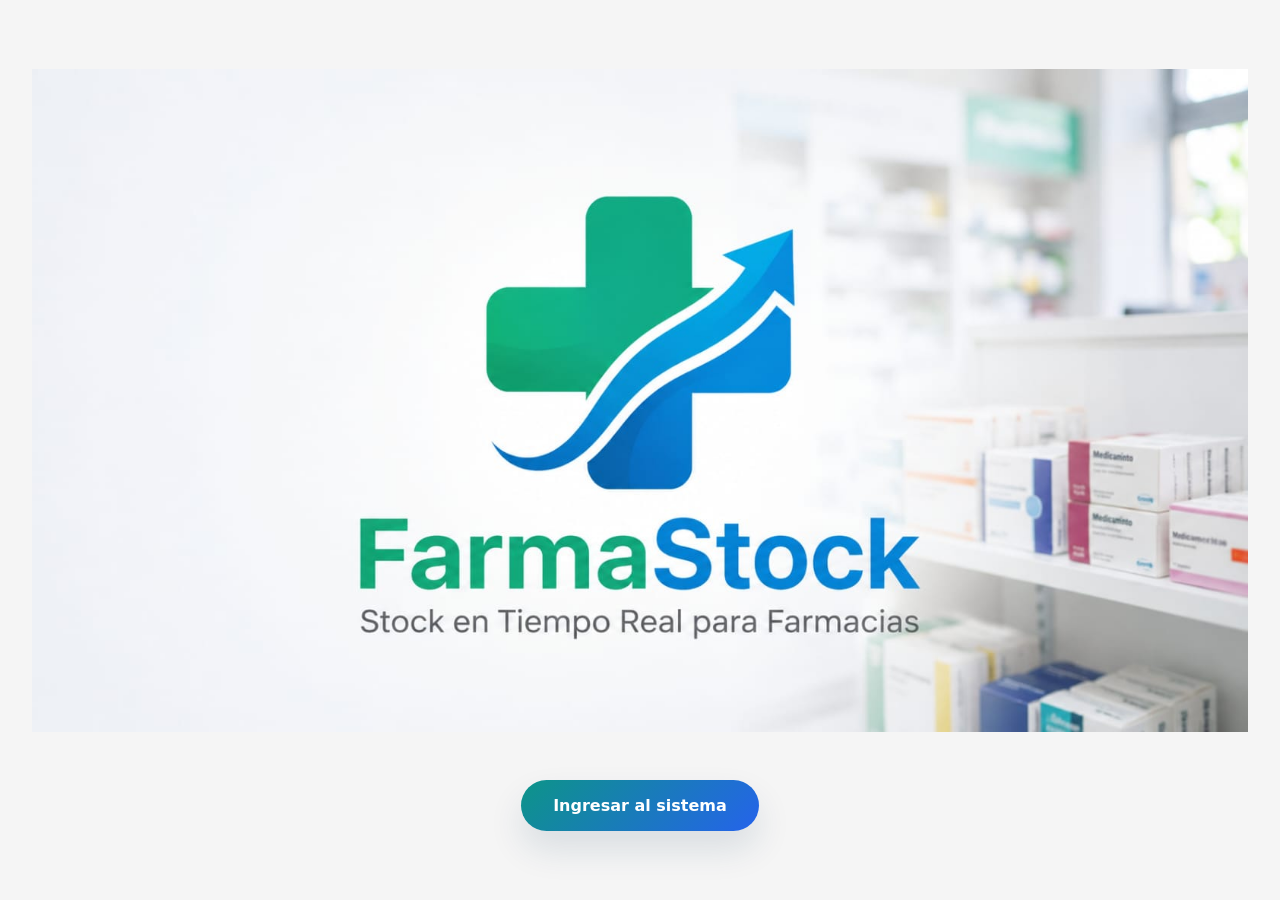
<file: index.html>
<!DOCTYPE html>
<html lang="es">
<head>
    <meta charset="UTF-8">
    <meta name="viewport" content="width=device-width, initial-scale=1.0">
    <title>FarmaStock | Stock en Tiempo Real para Farmacias</title>
    <link rel="stylesheet" href="css/style.css">
</head>
<body class="welcome-page">
    <div class="welcome-container fade-in">
        <img src="img/logo-farmastock.png" alt="FarmaStock - Stock en Tiempo Real para Farmacias" class="welcome-image">
        <a href="pages/login.html" class="btn-enter">Ingresar al sistema</a>
    </div>
    <script src="js/app.js"></script>
</body>
</html>
</file>
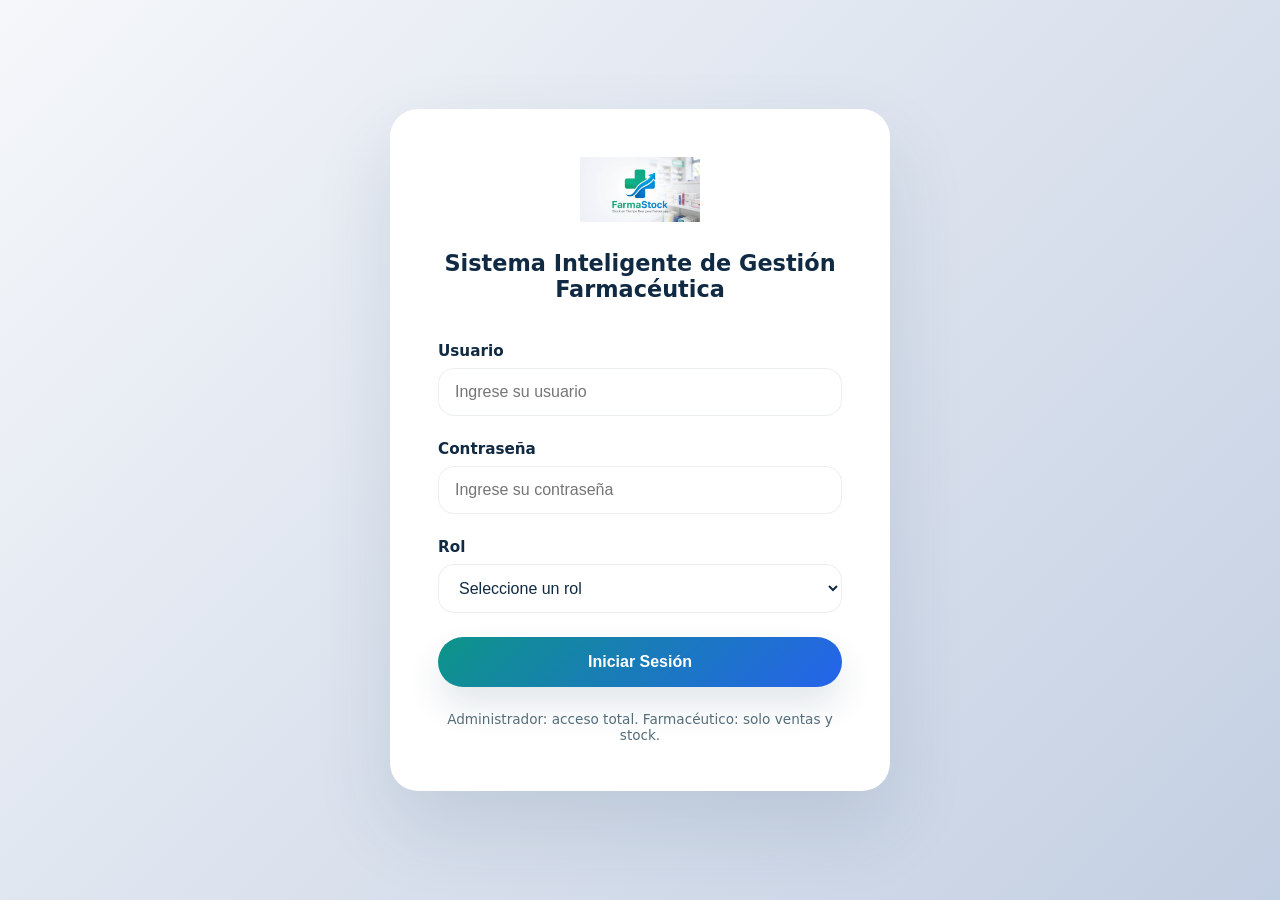
<file: pages/compras.html>
<!DOCTYPE html>
<html lang="es">
<head>
    <meta charset="UTF-8">
    <meta name="viewport" content="width=device-width, initial-scale=1.0">
    <title>FarmaStock | Compras</title>
    <link rel="stylesheet" href="../css/dashboard.css">
</head>
<body class="dashboard-page">
    <div class="dashboard-shell">
        <aside class="sidebar">
            <div class="sidebar-brand">
                <span class="sidebar-icon">⚕️</span>
                <span>FarmaStock</span>
            </div>
            <nav class="sidebar-nav">
                <a href="dashboard.html" class="nav-item"><span class="icon">🏠</span><span>Inicio</span></a>
                <a href="medicamentos.html" class="nav-item"><span class="icon">💊</span><span>Medicamentos</span></a>
                <a href="ventas.html" class="nav-item"><span class="icon">🛒</span><span>Ventas</span></a>
                <a href="compras.html" class="nav-item active"><span class="icon">📥</span><span>Compras</span></a>
            </nav>
            <div class="sidebar-footer">
                <button id="themeToggle" class="btn-theme">🌙 Modo oscuro</button>
                <button id="logoutBtn" class="btn-logout">Cerrar sesión</button>
            </div>
        </aside>

        <main class="dashboard-main">
            <header class="topbar">
                <div class="search-box">
                    <input id="purchaseSearch" type="search" placeholder="Buscar compra, proveedor, usuario o estado...">
                </div>
                <div class="topbar-right">
                    <div class="user-profile">
                        <div class="user-avatar">FS</div>
                        <div class="user-info">
                            <div style="display:flex;align-items:center;gap:0.6rem;">
                                <strong id="userName">Usuario</strong>
                                <div id="userClock" class="clock" aria-live="polite">--:--:--</div>
                            </div>
                            <small id="userRole">Rol</small>
                        </div>
                    </div>
                </div>
            </header>

            <section class="dashboard-content">
                <div class="actions-bar">
                    <button id="btnNewPurchase" class="btn-action btn-primary">➕ Nueva Compra</button>
                    <button id="btnAnularPurchase" class="btn-action">Anular Compra</button>
                    <button id="btnPrintPurchase" class="btn-action">Imprimir</button>
                    <button id="btnExportPurchase" class="btn-action">Exportar CSV</button>
                </div>

                <div class="table-panel">
                    <div class="table-header">
                        <h2>Gestión de Compras</h2>
                        <span>Registrar, consultar y anular compras</span>
                    </div>
                    <div class="table-wrapper">
                        <table class="data-table">
                            <thead>
                                <tr>
                                    <th>Número</th>
                                    <th>Proveedor</th>
                                    <th>Usuario</th>
                                    <th>Fecha</th>
                                    <th>Hora</th>
                                    <th>Total</th>
                                    <th>Estado</th>
                                    <th>Acción</th>
                                </tr>
                            </thead>
                            <tbody id="purchasesTableBody"></tbody>
                        </table>
                    </div>
                </div>

                <div id="purchaseFormContainer" class="modal" style="display:none;">
                    <div class="modal-content" style="max-width: 980px;">
                        <h3>Nueva Compra</h3>
                        <form id="purchaseForm">
                            <div class="form-row">
                                <label>Número de Compra</label><input id="purchaseNumber" readonly>
                                <label>Fecha</label><input id="purchaseDate" readonly>
                                <label>Hora</label><input id="purchaseTime" readonly>
                            </div>
                            <div class="form-row">
                                <label>Proveedor</label><input id="purchaseProvider" placeholder="RUC / nombre / teléfono">
                                <label>Usuario</label><input id="purchaseUser" readonly>
                            </div>
                            <div class="form-row">
                                <label>Buscar Medicamento</label><input id="purchaseMedSearch" placeholder="Código, nombre, laboratorio, categoría...">
                            </div>
                            <div id="purchaseMedResults" class="table-wrapper"></div>
                            <div class="table-wrapper">
                                <table class="data-table">
                                    <thead><tr><th>Código</th><th>Nombre</th><th>Cantidad</th><th>Precio Compra</th><th>Subtotal</th><th>Vencimiento</th><th>Lote</th><th>Acción</th></tr></thead>
                                    <tbody id="purchaseCartBody"></tbody>
                                </table>
                            </div>
                            <div class="form-row">
                                <label>Subtotal</label><input id="purchaseSubtotal" readonly>
                                <label>IGV</label><input id="purchaseIgv" readonly>
                                <label>Total</label><input id="purchaseTotal" readonly>
                            </div>
                            <div class="form-actions">
                                <button type="submit">Guardar Compra</button>
                                <button type="button" id="cancelPurchaseBtn">Cancelar</button>
                            </div>
                            <div id="purchaseFormMsg" class="login-message"></div>
                        </form>
                    </div>
                </div>
            </section>
        </main>
    </div>
    <script src="../js/app.js"></script>
    <script src="../js/compras.js"></script>
</body>
</html>
</file>
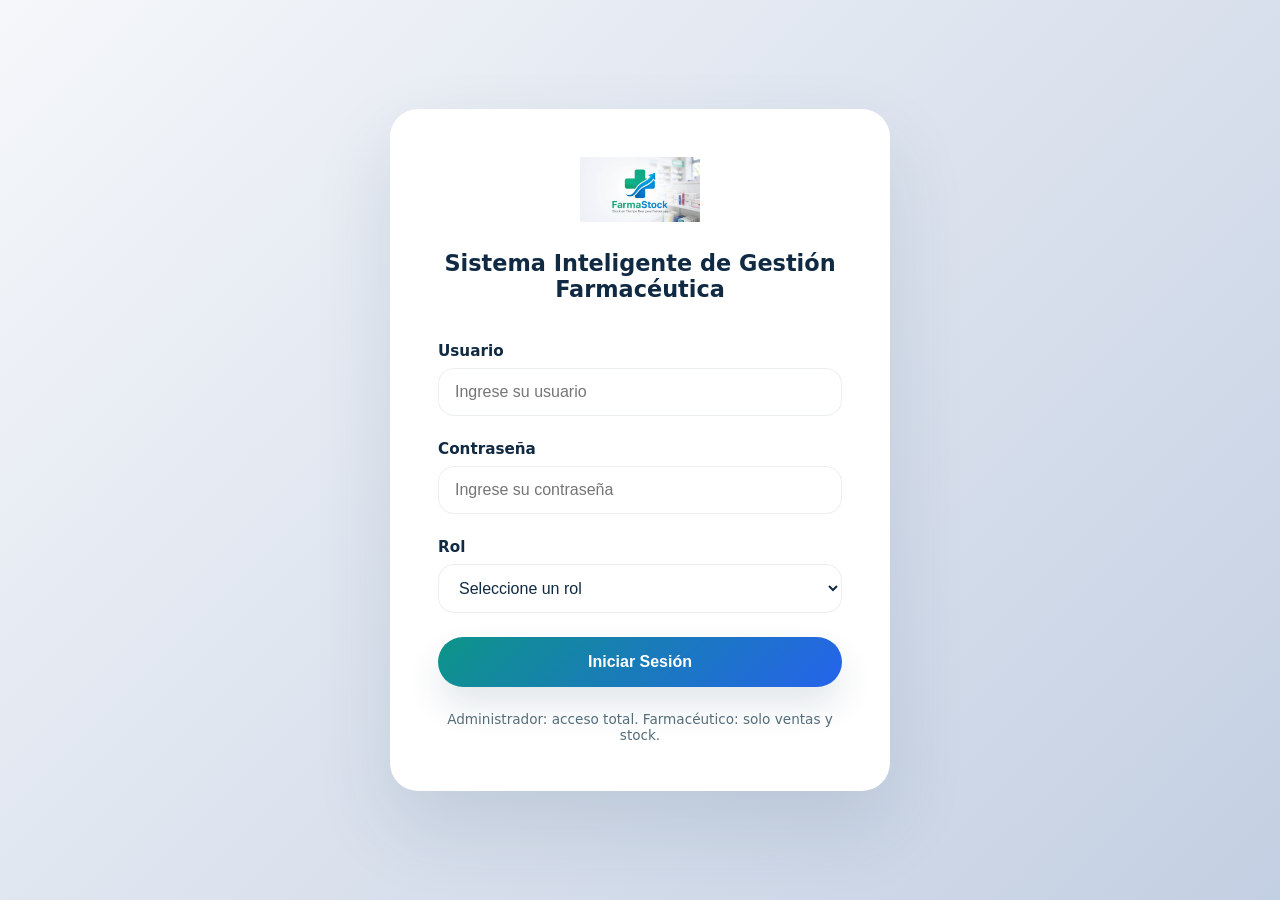
<file: pages/dashboard.html>
<!DOCTYPE html>
<html lang="es">
<head>
    <meta charset="UTF-8">
    <meta name="viewport" content="width=device-width, initial-scale=1.0">
    <title>FarmaStock | Panel Principal</title>
    <link rel="stylesheet" href="../css/dashboard.css">
</head>
<body class="dashboard-page">
    <div class="dashboard-shell">
        <aside class="sidebar">
            <div class="sidebar-brand">
                <span class="sidebar-icon">⚕️</span>
                <span>FarmaStock</span>
            </div>
            <nav class="sidebar-nav">
                <a href="#" class="nav-item active">
                    <span class="icon">🏠</span>
                    <span>Inicio</span>
                </a>
                <a href="#" class="nav-item">
                    <span class="icon">💊</span>
                    <span>Medicamentos</span>
                </a>
                <a href="#" class="nav-item">
                    <span class="icon">📦</span>
                    <span>Stock en tiempo real</span>
                </a>
                <a href="#" class="nav-item">
                    <span class="icon">🏷️</span>
                    <span>Lotes</span>
                </a>
                <a href="#" class="nav-item">
                    <span class="icon">📅</span>
                    <span>Fechas de vencimiento</span>
                </a>
                <a href="#" class="nav-item">
                    <span class="icon">🧪</span>
                    <span>Laboratorios</span>
                </a>
                <a href="#" class="nav-item">
                    <span class="icon">🛒</span>
                    <span>Ventas</span>
                </a>
                <a href="#" class="nav-item">
                    <span class="icon">📥</span>
                    <span>Compras</span>
                </a>
                <a href="#" class="nav-item">
                    <span class="icon">👨‍⚕️</span>
                    <span>Proveedores</span>
                </a>
                <a href="#" class="nav-item">
                    <span class="icon">📊</span>
                    <span>Reportes</span>
                </a>
                <a href="#" class="nav-item">
                    <span class="icon">👥</span>
                    <span>Usuarios</span>
                </a>
                <a href="#" class="nav-item">
                    <span class="icon">⚙️</span>
                    <span>Configuración</span>
                </a>
            </nav>
            <div class="sidebar-footer">
                <button id="themeToggle" class="btn-theme">🌙 Modo oscuro</button>
                <button id="logoutBtn" class="btn-logout">Cerrar sesión</button>
            </div>
        </aside>

        <main class="dashboard-main">
            <header class="topbar">
                <div class="search-box">
                    <input type="search" placeholder="Buscar medicamento, laboratorio o lote...">
                </div>
                <div class="topbar-right">
                    <button class="icon-btn">🔔</button>
                    <div class="user-profile">
                        <div class="user-avatar">FS</div>
                        <div class="user-info">
                            <strong id="userName">Admin</strong>
                            <small id="userRole">Administrador</small>
                        </div>
                    </div>
                    <div class="clock" id="clock">--:--:--</div>
                </div>
            </header>

            <section class="dashboard-content">
                <div class="stats-grid">
                    <article class="stat-card stat-green">
                        <h3>Total medicamentos</h3>
                        <p class="stat-value">0</p>
                    </article>
                    <article class="stat-card stat-blue">
                        <h3>Ventas del Día</h3>
                        <p class="stat-value">S/ 0.00</p>
                    </article>
                    <article class="stat-card stat-yellow">
                        <h3>Compras del Día</h3>
                        <p class="stat-value">S/ 0.00</p>
                    </article>
                    <article class="stat-card stat-teal">
                        <h3>Ganancias del Día</h3>
                        <p class="stat-value">S/ 0.00</p>
                    </article>
                    <article class="stat-card stat-red">
                        <h3>Productos Agotados</h3>
                        <p class="stat-value">0</p>
                    </article>
                    <article class="stat-card stat-orange">
                        <h3>Stock Bajo</h3>
                        <p class="stat-value">0</p>
                    </article>
                    <article class="stat-card stat-brown">
                        <h3>Por Vencer</h3>
                        <p class="stat-value">0</p>
                    </article>
                    <article class="stat-card stat-purple">
                        <h3>Clientes Registrados</h3>
                        <p class="stat-value">0</p>
                    </article>
                </div>

                <div class="actions-bar">
                    <button class="btn-action btn-primary">➕ Agregar medicamento</button>
                    <button class="btn-action btn-secondary">🔄 Actualizar stock</button>
                    <button class="btn-action btn-secondary">📄 Generar reporte PDF</button>
                </div>

                <div class="table-panel">
                    <div class="table-header">
                        <h2>Inventario en tiempo real</h2>
                        <span>Gestión profesional de stock farmacéutico</span>
                    </div>
                    <div class="table-wrapper">
                        <table class="data-table">
                            <thead>
                                <tr>
                                    <th>Medicamento</th>
                                    <th>Laboratorio</th>
                                    <th>Lote</th>
                                    <th>Vencimiento</th>
                                    <th>Stock</th>
                                    <th>Precio</th>
                                    <th>Estado</th>
                                    <th>Acciones</th>
                                </tr>
                            </thead>
                            <tbody id="stockTable">
                                <tr>
                                    <td colspan="8" style="text-align: center; padding: 2rem; color: #556d7a;">
                                        Cargando datos...
                                    </td>
                                </tr>
                            </tbody>
                        </table>
                    </div>
                </div>
            </section>
            <section class="dashboard-lists">
                <div class="list-panel">
                    <h2>Últimas Ventas</h2>
                    <table class="data-table">
                        <thead>
                            <tr>
                                <th>Número</th>
                                <th>Fecha</th>
                                <th>Hora</th>
                                <th>Cliente</th>
                                <th>Farmacéutico</th>
                                <th>Total</th>
                                <th>Estado</th>
                                <th>Acción</th>
                            </tr>
                        </thead>
                        <tbody id="latestSales">
                        </tbody>
                    </table>
                </div>

                <div class="list-panel">
                    <h2>Últimas Compras</h2>
                    <table class="data-table">
                        <thead>
                            <tr>
                                <th>Número</th>
                                <th>Proveedor</th>
                                <th>Fecha</th>
                                <th>Hora</th>
                                <th>Total</th>
                                <th>Estado</th>
                                <th>Acción</th>
                            </tr>
                        </thead>
                        <tbody id="latestPurchases">
                        </tbody>
                    </table>
                </div>
            </section>
        </main>
    </div>
    <script src="../js/app.js"></script>
</body>
</html>
</file>
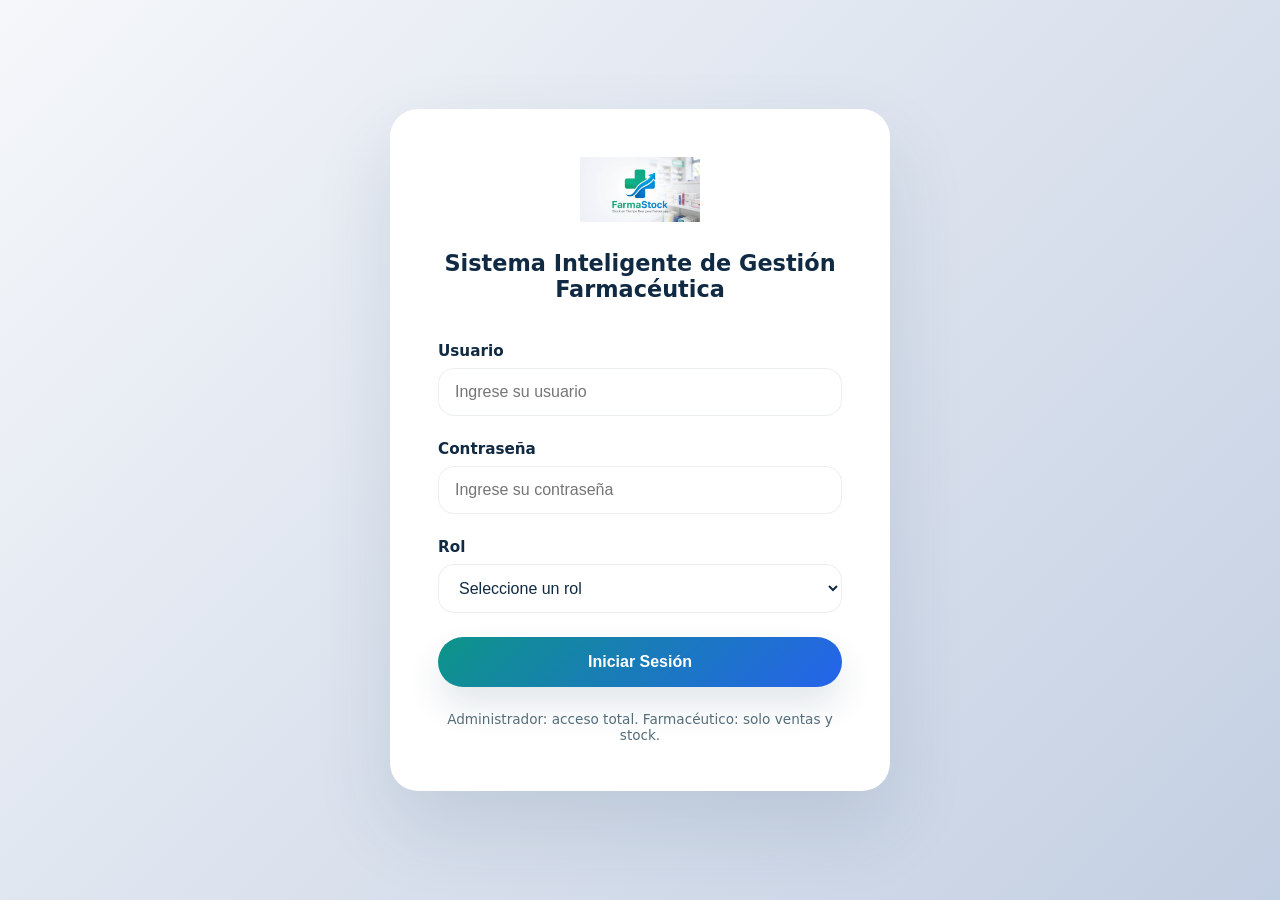
<file: pages/inventario.html>
<!DOCTYPE html>
<html lang="es">
<head>
    <meta charset="UTF-8">
    <meta name="viewport" content="width=device-width, initial-scale=1.0">
    <title>FarmaStock | Inventario</title>
    <link rel="stylesheet" href="../css/dashboard.css">
</head>
<body class="dashboard-page">
    <div class="dashboard-shell">
        <aside class="sidebar">
            <div class="sidebar-brand">
                <span class="sidebar-icon">⚕️</span>
                <span>FarmaStock</span>
            </div>
            <nav class="sidebar-nav">
                <a href="dashboard.html" class="nav-item"><span class="icon">🏠</span><span>Inicio</span></a>
                <a href="medicamentos.html" class="nav-item"><span class="icon">💊</span><span>Medicamentos</span></a>
                <a href="ventas.html" class="nav-item"><span class="icon">🛒</span><span>Ventas</span></a>
                <a href="compras.html" class="nav-item"><span class="icon">📥</span><span>Compras</span></a>
                <a href="inventario.html" class="nav-item active"><span class="icon">📦</span><span>Inventario</span></a>
            </nav>
            <div class="sidebar-footer">
                <button id="themeToggle" class="btn-theme">🌙 Modo oscuro</button>
                <button id="logoutBtn" class="btn-logout">Cerrar sesión</button>
            </div>
        </aside>

        <main class="dashboard-main">
            <header class="topbar">
                <div class="search-box">
                    <input id="inventorySearch" type="search" placeholder="Buscar por código, nombre, categoría, laboratorio, proveedor, lote o estado...">
                </div>
                <div class="topbar-right">
                    <div class="user-profile">
                        <div class="user-avatar">FS</div>
                        <div class="user-info">
                            <div style="display:flex;align-items:center;gap:0.6rem;">
                                <strong id="userName">Usuario</strong>
                                <div id="userClock" class="clock" aria-live="polite">--:--:--</div>
                            </div>
                            <small id="userRole">Rol</small>
                        </div>
                    </div>
                </div>
            </header>

            <section class="dashboard-content">
                <div class="actions-bar">
                    <select id="inventoryFilterState">
                        <option value="">Todos</option>
                        <option value="agotado">Productos agotados</option>
                        <option value="bajo">Stock bajo</option>
                        <option value="vencer">Próximos a vencer</option>
                        <option value="vencido">Vencidos</option>
                    </select>
                    <select id="pageSizeSelect">
                        <option value="10">10</option>
                        <option value="25">25</option>
                        <option value="50">50</option>
                        <option value="100">100</option>
                    </select>
                    <button id="btnAdjustStock" class="btn-action">Ajuste Manual</button>
                    <button id="btnExportCsv" class="btn-action">Exportar CSV</button>
                    <button id="btnPrint" class="btn-action">Imprimir</button>
                </div>

                <div class="stats-grid">
                    <article class="stat-card stat-green"><h3>Valor total</h3><p class="stat-value" id="invTotalValue">0.00</p></article>
                    <article class="stat-card stat-blue"><h3>Total medicamentos</h3><p class="stat-value" id="invTotalMeds">0</p></article>
                    <article class="stat-card stat-red"><h3>Agotados</h3><p class="stat-value" id="invAgotados">0</p></article>
                    <article class="stat-card stat-orange"><h3>Stock bajo</h3><p class="stat-value" id="invBajos">0</p></article>
                    <article class="stat-card stat-brown"><h3>Por vencer</h3><p class="stat-value" id="invPorVencer">0</p></article>
                    <article class="stat-card stat-purple"><h3>Vencidos</h3><p class="stat-value" id="invVencidos">0</p></article>
                </div>

                <div class="table-panel">
                    <div class="table-header">
                        <h2>Inventario</h2>
                        <span>Movimientos y alertas del stock</span>
                    </div>
                    <div class="table-wrapper">
                        <table class="data-table">
                            <thead>
                                <tr>
                                    <th>Código</th>
                                    <th>Código de Barras</th>
                                    <th>Nombre</th>
                                    <th>Categoría</th>
                                    <th>Laboratorio</th>
                                    <th>Proveedor</th>
                                    <th>Lote</th>
                                    <th>Vencimiento</th>
                                    <th>Precio Compra</th>
                                    <th>Precio Venta</th>
                                    <th>Stock</th>
                                    <th>Stock Mín.</th>
                                    <th>Ubicación</th>
                                    <th>Estado</th>
                                </tr>
                            </thead>
                            <tbody id="inventoryTableBody"></tbody>
                        </table>
                    </div>
                </div>

                <div class="table-panel">
                    <div class="table-header"><h2>Movimientos de Inventario</h2></div>
                    <div class="table-wrapper">
                        <table class="data-table">
                            <thead>
                                <tr><th>Fecha</th><th>Hora</th><th>Usuario</th><th>Medicamento</th><th>Tipo</th><th>Cantidad</th><th>Stock anterior</th><th>Stock nuevo</th><th>Motivo</th></tr>
                            </thead>
                            <tbody id="movementsTableBody"></tbody>
                        </table>
                    </div>
                </div>

                <div id="adjustModal" class="modal" style="display:none;">
                    <div class="modal-content">
                        <h3>Ajuste Manual de Stock</h3>
                        <form id="adjustForm">
                            <div class="form-row"><label>Medicamento</label><select id="adjustMedicine"></select></div>
                            <div class="form-row"><label>Nueva cantidad</label><input id="adjustQty" type="number"></div>
                            <div class="form-row"><label>Motivo</label><input id="adjustReason"></div>
                            <div class="form-actions"><button type="submit">Actualizar</button><button type="button" id="cancelAdjustBtn">Cancelar</button></div>
                            <div id="adjustMsg" class="login-message"></div>
                        </form>
                    </div>
                </div>
            </section>
        </main>
    </div>
   <script src="https://cdn.socket.io/4.7.5/socket.io.min.js"></script>
    
    <script src="../js/app.js"></script>
    <script src="../js/inventario.js"></script>
</body>
</html>
</file>
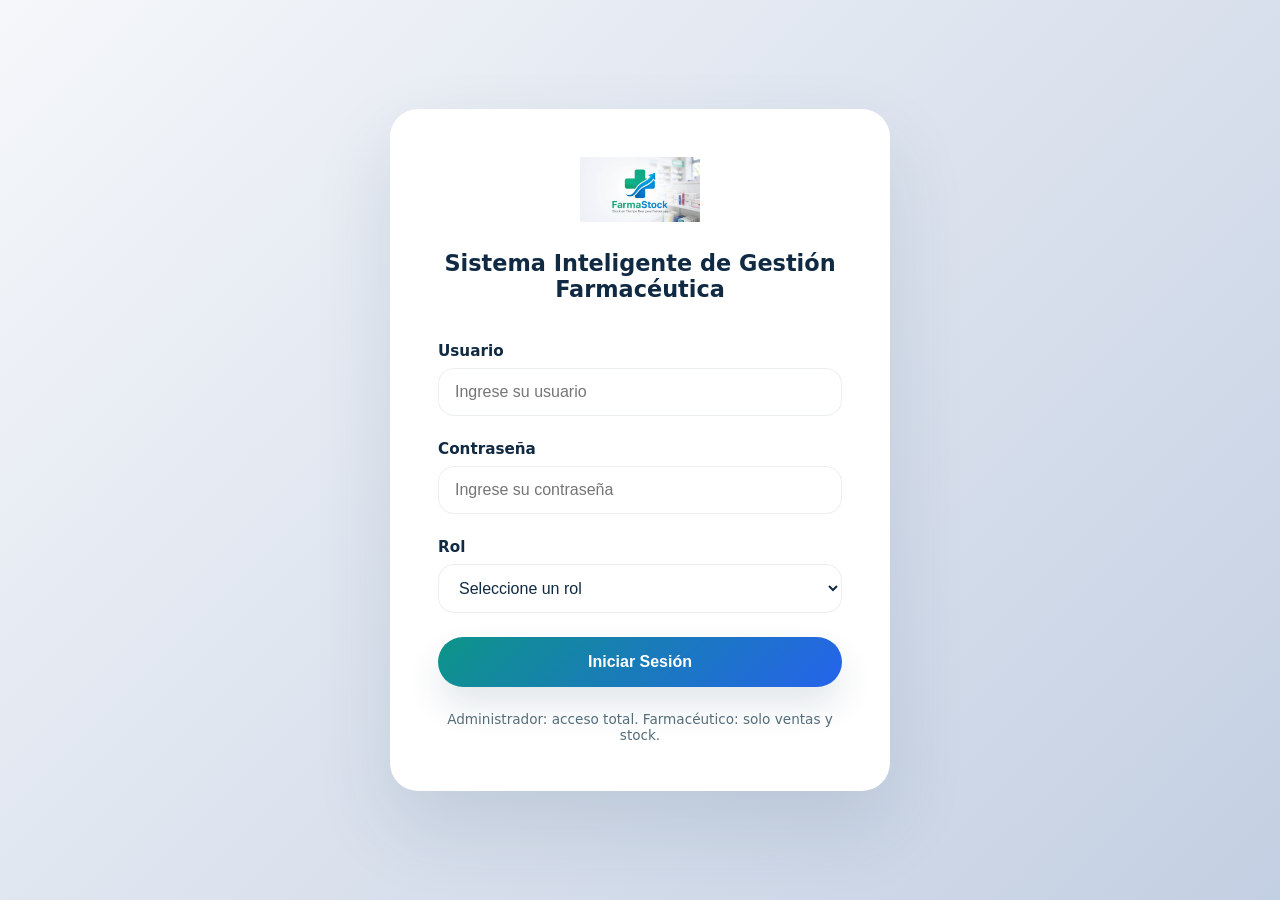
<file: pages/login.html>
<!DOCTYPE html>
<html lang="es">
<head>
    <meta charset="UTF-8">
    <meta name="viewport" content="width=device-width, initial-scale=1.0">
    <title>FarmaStock | Iniciar Sesión</title>
    <link rel="stylesheet" href="../css/login.css">
</head>
<body class="login-page">
    <div class="login-container fade-in">
        <div class="login-card">
            <div class="login-header">
                <img src="../img/logo-farmastock.png" alt="FarmaStock" class="login-logo">
                <h1>Sistema Inteligente de Gestión Farmacéutica</h1>
            </div>
            <form id="loginForm" class="login-form">
                <div class="form-group">
                    <label for="usuario">Usuario</label>
                    <input type="text" id="usuario" name="usuario" placeholder="Ingrese su usuario" required>
                </div>
                <div class="form-group">
                    <label for="password">Contraseña</label>
                    <input type="password" id="password" name="password" placeholder="Ingrese su contraseña" required>
                </div>
                <div class="form-group">
                    <label for="rol">Rol</label>
                    <select id="rol" name="rol" required>
                        <option value="">Seleccione un rol</option>
                        <option value="administrador">Administrador</option>
                        <option value="farmaceutico">Farmacéutico</option>
                    </select>
                </div>
                <button type="submit" class="btn-login">Iniciar Sesión</button>
            </form>
            <p class="login-note">Administrador: acceso total. Farmacéutico: solo ventas y stock.</p>
        </div>
    </div>
    <script src="../js/app.js"></script>
</body>
</html>
</file>
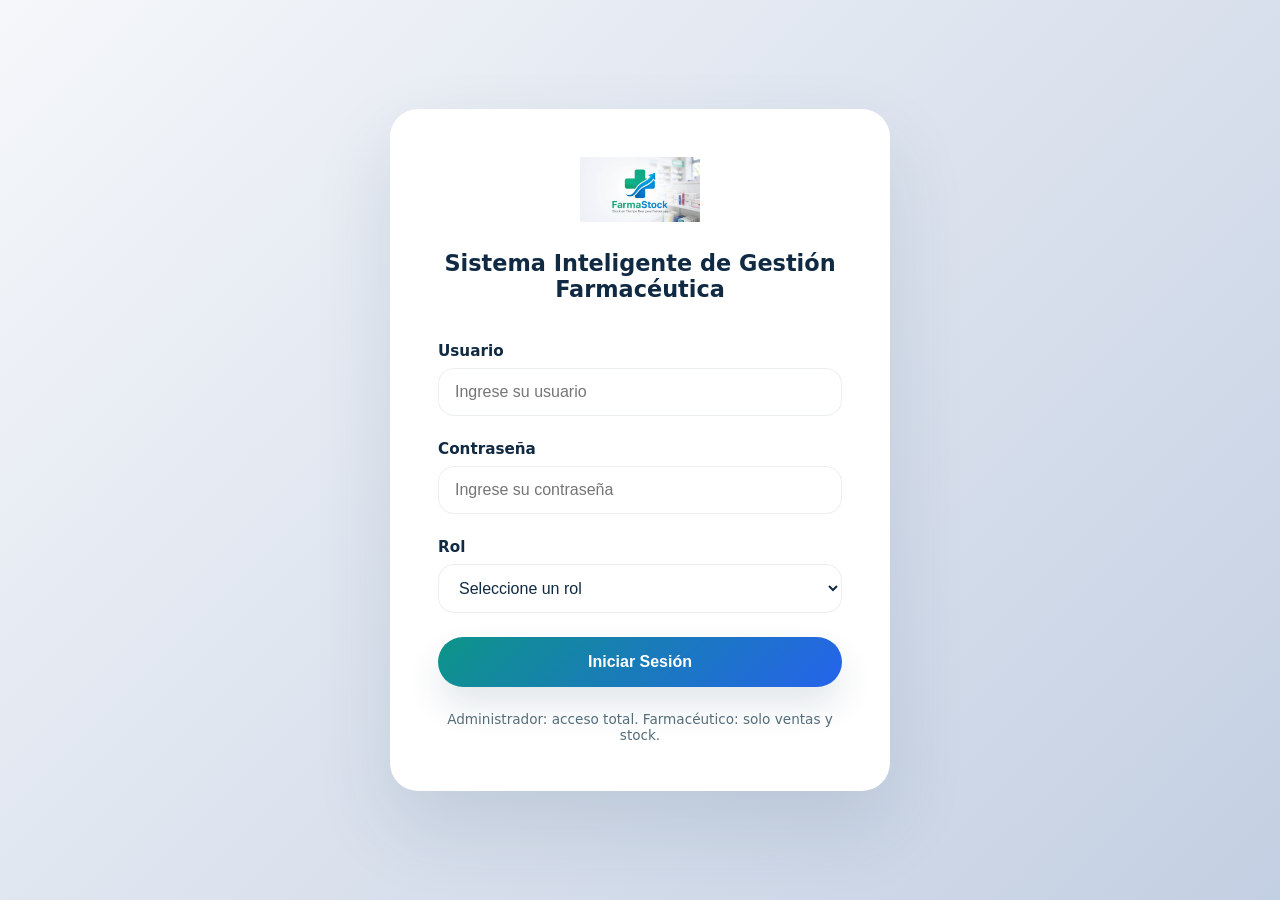
<file: pages/medicamentos.html>
<!DOCTYPE html>
<html lang="es">
<head>
    <meta charset="UTF-8">
    <meta name="viewport" content="width=device-width, initial-scale=1.0">
    <title>FarmaStock | Medicamentos</title>
    <link rel="stylesheet" href="../css/dashboard.css">
</head>
<body class="dashboard-page">
    <div class="dashboard-shell">
        <aside class="sidebar">
            <div class="sidebar-brand">
                <span class="sidebar-icon">⚕️</span>
                <span>FarmaStock</span>
            </div>
            <nav class="sidebar-nav">
                <a href="dashboard.html" class="nav-item">
                    <span class="icon">🏠</span>
                    <span>Inicio</span>
                </a>
                <a href="medicamentos.html" class="nav-item active">
                    <span class="icon">💊</span>
                    <span>Medicamentos</span>
                </a>
            </nav>
            <div class="sidebar-footer">
                <button id="themeToggle" class="btn-theme">🌙 Modo oscuro</button>
                <button id="logoutBtn" class="btn-logout">Cerrar sesión</button>
            </div>
        </aside>

        <main class="dashboard-main">
            <header class="topbar">
                <div class="search-box">
                    <input id="medSearch" type="search" placeholder="Buscar por código, nombre, categoría, laboratorio, proveedor, lote, estado...">
                </div>
                <div class="topbar-right">
                    <div class="user-profile">
                        <div class="user-avatar">FS</div>
                        <div class="user-info">
                            <div style="display:flex;align-items:center;gap:0.6rem;">
                                <strong id="userName">Usuario</strong>
                                <div id="userClock" class="clock" aria-live="polite">--:--:--</div>
                            </div>
                            <small id="userRole">Rol</small>
                        </div>
                    </div>
                </div>
            </header>

            <section class="dashboard-content">
                <div class="actions-bar">
                    <button id="btnNewMed" class="btn-action btn-primary">➕ Nuevo Medicamento</button>
                    <select id="pageSizeSelect">
                        <option value="10">10</option>
                        <option value="25">25</option>
                        <option value="50">50</option>
                        <option value="100">100</option>
                    </select>
                    <button id="btnExportCsv" class="btn-action">Exportar CSV</button>
                    <button id="btnPrint" class="btn-action">Imprimir</button>
                </div>

                <div class="table-panel">
                    <div class="table-header">
                        <h2>Listado de Medicamentos</h2>
                        <span>Gestión completa de medicamentos</span>
                    </div>
                    <div class="table-wrapper">
                        <table class="data-table" id="medTable">
                            <thead>
                                <tr>
                                    <th>ID</th>
                                    <th>Código</th>
                                    <th>Código de Barras</th>
                                    <th>Nombre</th>
                                    <th>Descripción</th>
                                    <th>Categoría</th>
                                    <th>Laboratorio</th>
                                    <th>Proveedor</th>
                                    <th>Precio Compra</th>
                                    <th>Precio Venta</th>
                                    <th>Stock</th>
                                    <th>Stock Mínimo</th>
                                    <th>Lote</th>
                                    <th>Vencimiento</th>
                                    <th>Estado</th>
                                    <th>Acciones</th>
                                </tr>
                            </thead>
                            <tbody id="medTableBody">
                            </tbody>
                        </table>
                    </div>
                </div>

                <div id="medFormContainer" class="modal" style="display:none;">
                    <div class="modal-content">
                        <h3 id="medFormTitle">Nuevo Medicamento</h3>
                        <form id="medForm">
                            <input type="hidden" id="medId">
                            <div class="form-row"><label>Código</label><input id="medCodigo"></div>
                            <div class="form-row"><label>Código de Barras</label><input id="medCodigoBarras"></div>
                            <div class="form-row"><label>Nombre</label><input id="medNombre"></div>
                            <div class="form-row"><label>Descripción</label><input id="medDescripcion"></div>
                            <div class="form-row"><label>Categoría</label><input id="medCategoria"></div>
                            <div class="form-row"><label>Laboratorio</label><input id="medLaboratorio"></div>
                            <div class="form-row"><label>Proveedor</label><input id="medProveedor"></div>
                            <div class="form-row"><label>Precio Compra</label><input id="medPrecioCompra" type="number" step="0.01"></div>
                            <div class="form-row"><label>Precio Venta</label><input id="medPrecioVenta" type="number" step="0.01"></div>
                            <div class="form-row"><label>Stock Inicial</label><input id="medStock" type="number"></div>
                            <div class="form-row"><label>Stock Mínimo</label><input id="medStockMin" type="number"></div>
                            <div class="form-row"><label>Fecha de Vencimiento</label><input id="medExpiry" type="date"></div>
                            <div class="form-row"><label>Número de Lote</label><input id="medLote"></div>
                            <div class="form-row"><label>Ubicación</label><input id="medUbicacion"></div>
                            <div class="form-row"><label>Estado</label>
                                <select id="medEstado"><option value="activo">Activo</option><option value="inactivo">Inactivo</option></select>
                            </div>
                            <div class="form-actions">
                                <button type="submit" id="saveMedBtn">Guardar</button>
                                <button type="button" id="cancelMedBtn">Cancelar</button>
                            </div>
                            <div id="medFormMsg" class="login-message"></div>
                        </form>
                    </div>
                </div>

            </section>
        </main>
    </div>
    <script src="../js/app.js"></script>
    <script src="../js/medicamentos.js"></script>
</body>
</html>
</file>
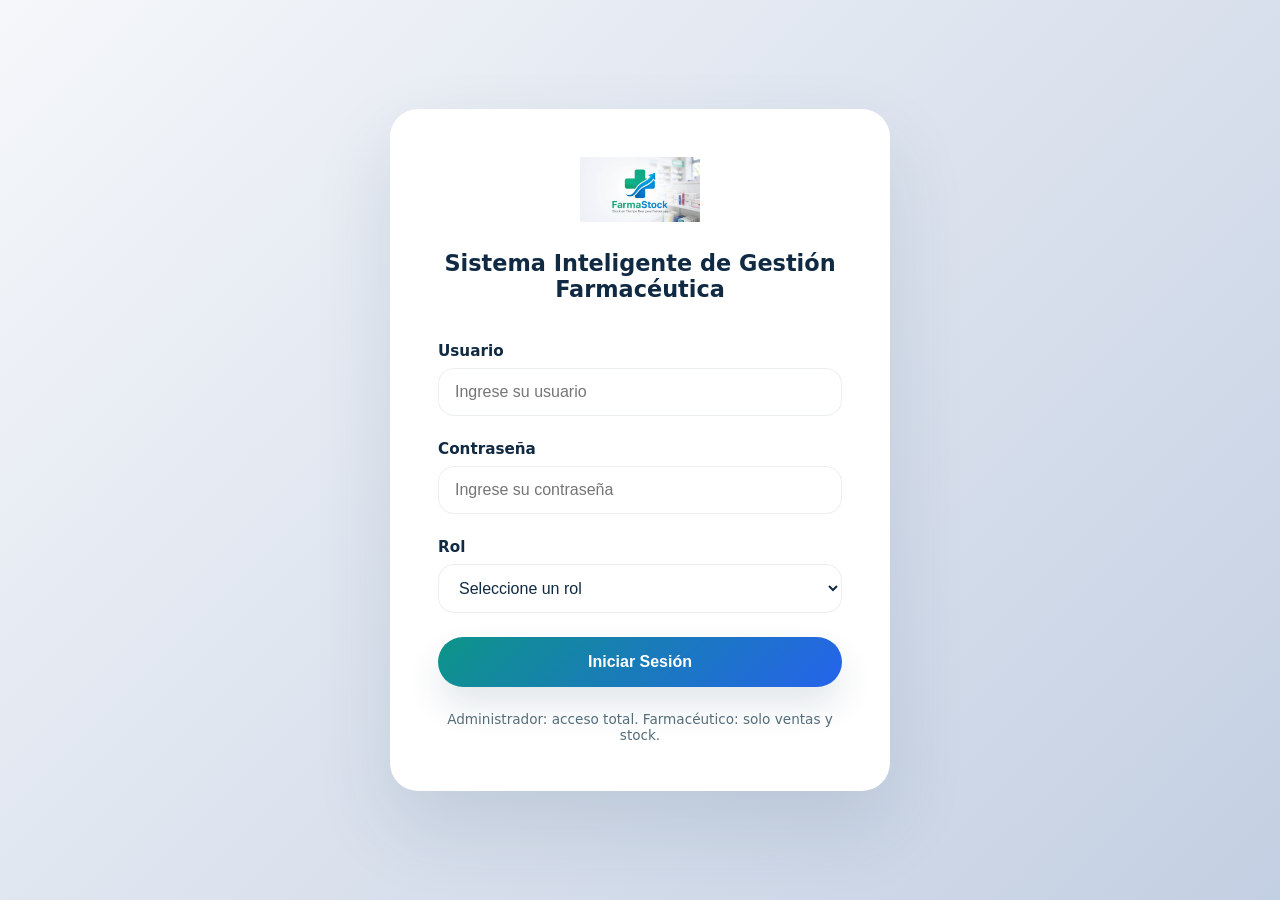
<file: pages/reportes.html>
<!DOCTYPE html>
<html lang="es">
<head>
    <meta charset="UTF-8">
    <meta name="viewport" content="width=device-width, initial-scale=1.0">
    <title>FarmaStock | Reportes</title>
    <link rel="stylesheet" href="../css/dashboard.css">
</head>
<body class="dashboard-page">
    <div class="dashboard-shell">
        <aside class="sidebar">
            <div class="sidebar-brand">
                <span class="sidebar-icon">⚕️</span>
                <span>FarmaStock</span>
            </div>
            <nav class="sidebar-nav">
                <a href="dashboard.html" class="nav-item"><span class="icon">🏠</span><span>Inicio</span></a>
                <a href="medicamentos.html" class="nav-item"><span class="icon">💊</span><span>Medicamentos</span></a>
                <a href="ventas.html" class="nav-item"><span class="icon">🛒</span><span>Ventas</span></a>
                <a href="compras.html" class="nav-item"><span class="icon">📥</span><span>Compras</span></a>
                <a href="inventario.html" class="nav-item"><span class="icon">📦</span><span>Inventario</span></a>
                <a href="usuarios.html" class="nav-item"><span class="icon">👥</span><span>Usuarios</span></a>
                <a href="reportes.html" class="nav-item active"><span class="icon">📊</span><span>Reportes</span></a>
            </nav>
            <div class="sidebar-footer">
                <button id="themeToggle" class="btn-theme">🌙 Modo oscuro</button>
                <button id="logoutBtn" class="btn-logout">Cerrar sesión</button>
            </div>
        </aside>

        <main class="dashboard-main">
            <header class="topbar">
                <div class="search-box">
                    <input id="reportSearch" type="search" placeholder="Buscar reporte...">
                </div>
                <div class="topbar-right">
                    <div class="user-profile">
                        <div class="user-avatar">FS</div>
                        <div class="user-info">
                            <div style="display:flex;align-items:center;gap:0.6rem;">
                                <strong id="userName">Usuario</strong>
                                <div id="userClock" class="clock" aria-live="polite">--:--:--</div>
                            </div>
                            <small id="userRole">Rol</small>
                        </div>
                    </div>
                </div>
            </header>

            <section class="dashboard-content">
                <div class="actions-bar">
                    <select id="reportType">
                        <option value="ventas">Reporte de Ventas</option>
                        <option value="compras">Reporte de Compras</option>
                        <option value="inventario">Reporte de Inventario</option>
                        <option value="medicamentos">Reporte de Medicamentos</option>
                        <option value="clientes">Reporte de Clientes</option>
                        <option value="proveedores">Reporte de Proveedores</option>
                        <option value="usuarios">Reporte de Usuarios</option>
                        <option value="ganancias">Reporte de Ganancias</option>
                        <option value="agotados">Reporte de Productos Agotados</option>
                        <option value="bajo">Reporte de Stock Bajo</option>
                        <option value="vencer">Reporte de Medicamentos Próximos a Vencer</option>
                        <option value="vencidos">Reporte de Medicamentos Vencidos</option>
                        <option value="movimientos">Reporte de Movimientos de Inventario</option>
                    </select>
                    <input id="startDate" type="date">
                    <input id="endDate" type="date">
                    <button id="btnGenerate" class="btn-action btn-primary">Generar</button>
                    <button id="btnExportCsv" class="btn-action">Exportar CSV</button>
                    <button id="btnPrint" class="btn-action">Imprimir</button>
                </div>

                <div class="table-panel">
                    <div class="table-header">
                        <h2 id="reportTitle">Reporte de Ventas</h2>
                        <span id="reportSummary">Resumen</span>
                    </div>
                    <div class="table-wrapper">
                        <table class="data-table">
                            <thead id="reportThead"></thead>
                            <tbody id="reportBody"></tbody>
                        </table>
                    </div>
                </div>
            </section>
        </main>
    </div>
    <script src="../js/app.js"></script>
    <script src="../js/reportes.js"></script>
</body>
</html>
</file>
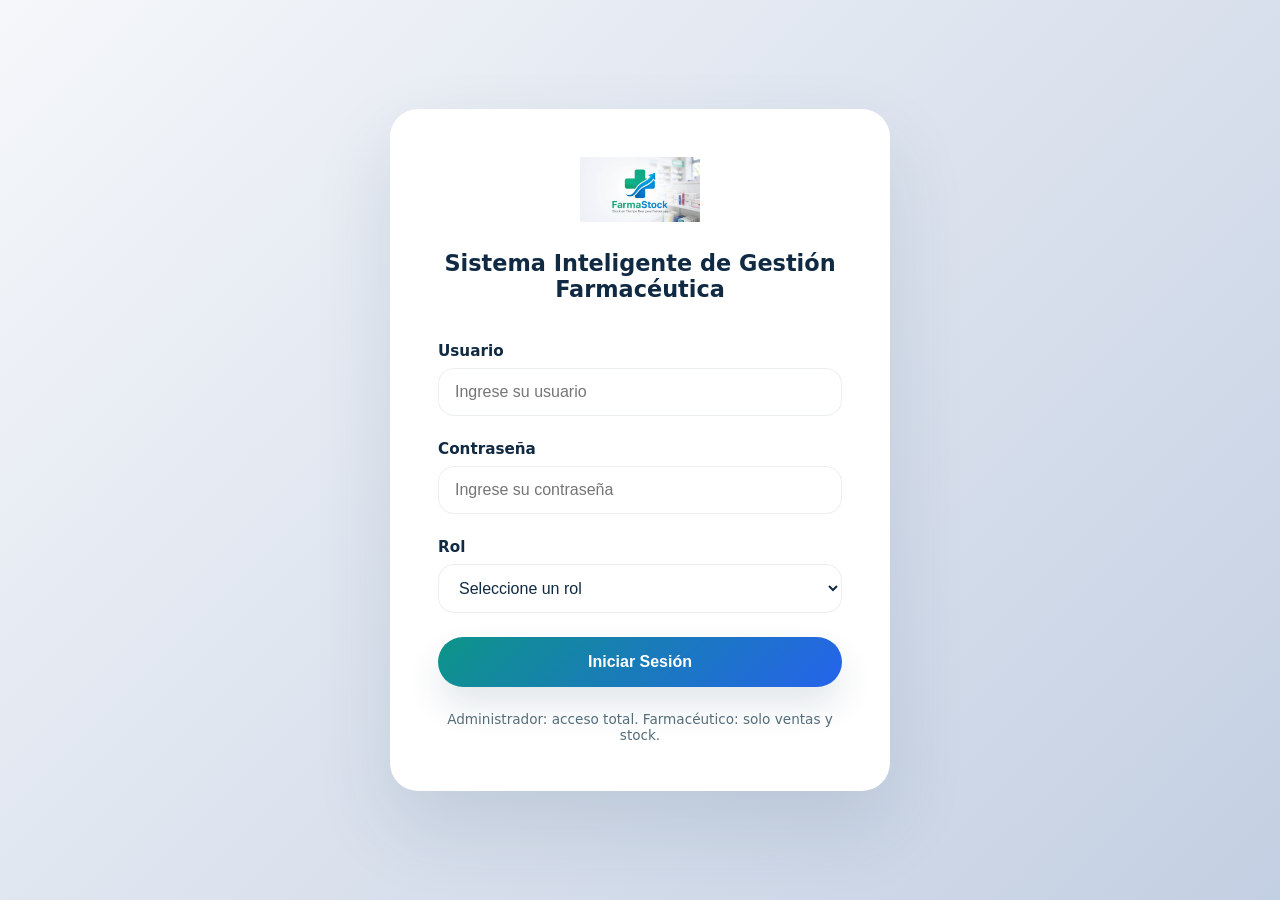
<file: pages/usuarios.html>
<!DOCTYPE html>
<html lang="es">
<head>
    <meta charset="UTF-8">
    <meta name="viewport" content="width=device-width, initial-scale=1.0">
    <title>FarmaStock | Usuarios</title>
    <link rel="stylesheet" href="../css/dashboard.css">
</head>
<body class="dashboard-page">
    <div class="dashboard-shell">
        <aside class="sidebar">
            <div class="sidebar-brand">
                <span class="sidebar-icon">⚕️</span>
                <span>FarmaStock</span>
            </div>
            <nav class="sidebar-nav">
                <a href="dashboard.html" class="nav-item"><span class="icon">🏠</span><span>Inicio</span></a>
                <a href="medicamentos.html" class="nav-item"><span class="icon">💊</span><span>Medicamentos</span></a>
                <a href="ventas.html" class="nav-item"><span class="icon">🛒</span><span>Ventas</span></a>
                <a href="compras.html" class="nav-item"><span class="icon">📥</span><span>Compras</span></a>
                <a href="inventario.html" class="nav-item"><span class="icon">📦</span><span>Inventario</span></a>
                <a href="usuarios.html" class="nav-item active"><span class="icon">👥</span><span>Usuarios</span></a>
            </nav>
            <div class="sidebar-footer">
                <button id="themeToggle" class="btn-theme">🌙 Modo oscuro</button>
                <button id="logoutBtn" class="btn-logout">Cerrar sesión</button>
            </div>
        </aside>

        <main class="dashboard-main">
            <header class="topbar">
                <div class="search-box">
                    <input id="userSearch" type="search" placeholder="Buscar por nombres, apellidos, DNI, correo, usuario, rol o estado...">
                </div>
                <div class="topbar-right">
                    <div class="user-profile">
                        <div class="user-avatar">FS</div>
                        <div class="user-info">
                            <div style="display:flex;align-items:center;gap:0.6rem;">
                                <strong id="userName">Usuario</strong>
                                <div id="userClock" class="clock" aria-live="polite">--:--:--</div>
                            </div>
                            <small id="userRole">Rol</small>
                        </div>
                    </div>
                </div>
            </header>

            <section class="dashboard-content">
                <div class="actions-bar">
                    <button id="btnNewUser" class="btn-action btn-primary">➕ Nuevo Usuario</button>
                    <select id="userFilterRole">
                        <option value="">Todos los roles</option>
                        <option value="administrador">Administrador</option>
                        <option value="farmaceutico">Farmacéutico</option>
                    </select>
                    <select id="userFilterStatus">
                        <option value="">Todos los estados</option>
                        <option value="activo">Activos</option>
                        <option value="inactivo">Inactivos</option>
                    </select>
                    <button id="btnExportExcel" class="btn-action">Exportar Excel</button>
                </div>

                <div class="table-panel">
                    <div class="table-header">
                        <h2>Usuarios del sistema</h2>
                        <span>Gestión de usuarios y accesos</span>
                    </div>
                    <div class="table-wrapper">
                        <table class="data-table">
                            <thead>
                                <tr>
                                    <th>ID</th>
                                    <th>Foto</th>
                                    <th>Nombres</th>
                                    <th>Apellidos</th>
                                    <th>DNI</th>
                                    <th>Correo</th>
                                    <th>Teléfono</th>
                                    <th>Usuario</th>
                                    <th>Rol</th>
                                    <th>Estado</th>
                                    <th>Registro</th>
                                    <th>Último acceso</th>
                                    <th>Acciones</th>
                                </tr>
                            </thead>
                            <tbody id="usersTableBody"></tbody>
                        </table>
                    </div>
                </div>

                <div id="userModal" class="modal" style="display:none;">
                    <div class="modal-content" style="max-width: 900px;">
                        <h3 id="userModalTitle">Nuevo Usuario</h3>
                        <form id="userForm">
                            <input type="hidden" id="userId">
                            <div class="form-row">
                                <label>Foto</label><input id="userPhoto" placeholder="URL de foto (opcional)">
                                <label>Nombres</label><input id="userNombres" required>
                            </div>
                            <div class="form-row">
                                <label>Apellidos</label><input id="userApellidos" required>
                                <label>DNI</label><input id="userDni" required>
                            </div>
                            <div class="form-row">
                                <label>Fecha Nacimiento</label><input id="userBirth" type="date">
                                <label>Sexo</label><input id="userSexo">
                            </div>
                            <div class="form-row">
                                <label>Dirección</label><input id="userDireccion">
                                <label>Teléfono</label><input id="userTelefono">
                            </div>
                            <div class="form-row">
                                <label>Correo</label><input id="userEmail" type="email" required>
                                <label>Usuario</label><input id="userUsername" required>
                            </div>
                            <div class="form-row">
                                <label>Contraseña</label><input id="userPassword" type="password">
                                <label>Confirmar</label><input id="userConfirmPassword" type="password">
                            </div>
                            <div class="form-row">
                                <label>Rol</label>
                                <select id="userRoleSelect">
                                    <option value="administrador">Administrador</option>
                                    <option value="farmaceutico">Farmacéutico</option>
                                </select>
                                <label>Estado</label>
                                <select id="userStatusSelect">
                                    <option value="activo">Activo</option>
                                    <option value="inactivo">Inactivo</option>
                                </select>
                            </div>
                            <div class="form-actions">
                                <button type="submit">Guardar</button>
                                <button type="button" id="cancelUserBtn">Cancelar</button>
                            </div>
                            <div id="userFormMsg" class="login-message"></div>
                        </form>
                    </div>
                </div>
            </section>
        </main>
    </div>
    <script src="../js/app.js"></script>
    <script src="../js/usuarios.js"></script>
</body>
</html>
</file>
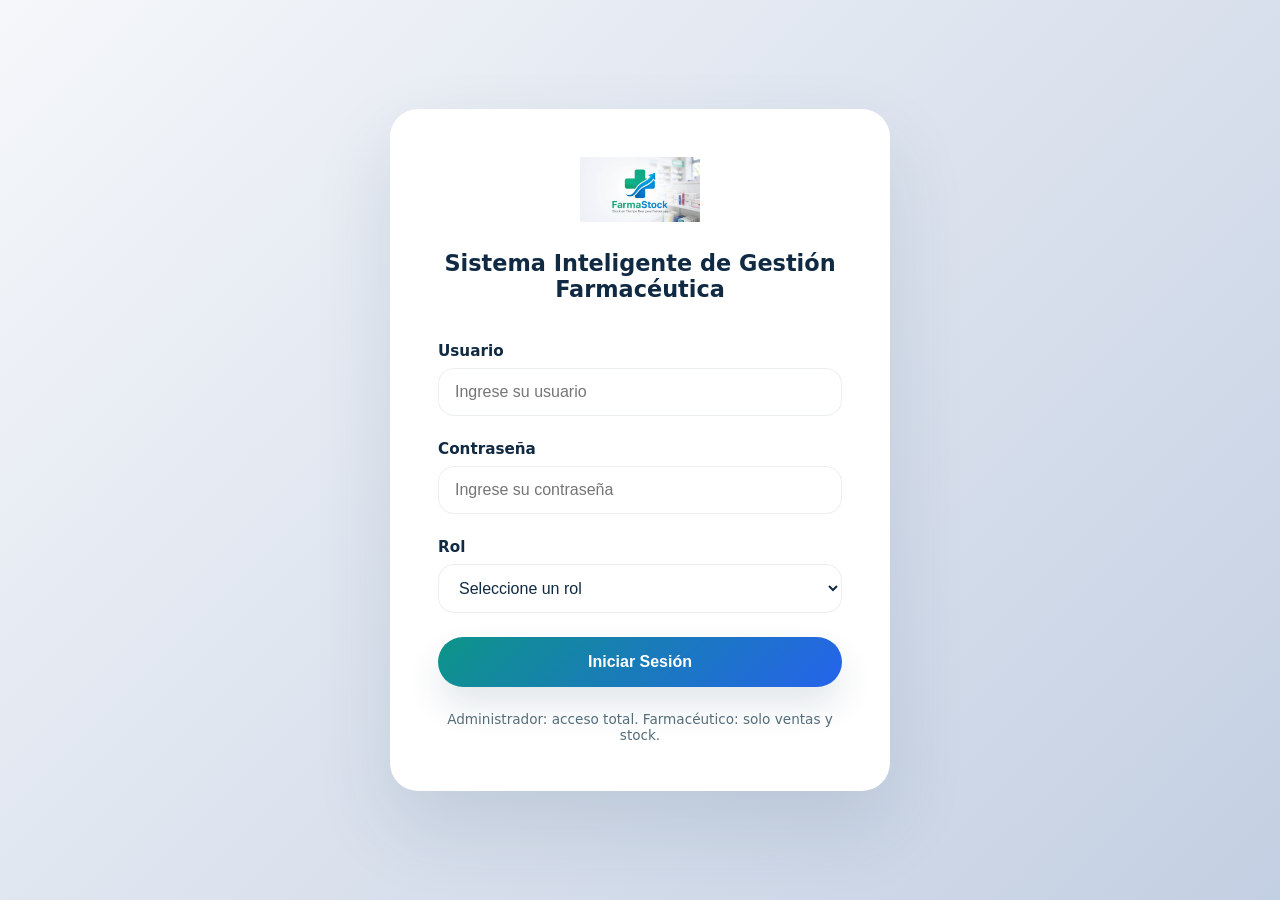
<file: pages/ventas.html>
<!DOCTYPE html>
<html lang="es">
<head>
    <meta charset="UTF-8">
    <meta name="viewport" content="width=device-width, initial-scale=1.0">
    <title>FarmaStock | Ventas</title>
    <link rel="stylesheet" href="../css/dashboard.css">
</head>
<body class="dashboard-page">
    <div class="dashboard-shell">
        <aside class="sidebar">
            <div class="sidebar-brand">
                <span class="sidebar-icon">⚕️</span>
                <span>FarmaStock</span>
            </div>
            <nav class="sidebar-nav">
                <a href="dashboard.html" class="nav-item"><span class="icon">🏠</span><span>Inicio</span></a>
                <a href="medicamentos.html" class="nav-item"><span class="icon">💊</span><span>Medicamentos</span></a>
                <a href="ventas.html" class="nav-item active"><span class="icon">🛒</span><span>Ventas</span></a>
            </nav>
            <div class="sidebar-footer">
                <button id="themeToggle" class="btn-theme">🌙 Modo oscuro</button>
                <button id="logoutBtn" class="btn-logout">Cerrar sesión</button>
            </div>
        </aside>

        <main class="dashboard-main">
            <header class="topbar">
                <div class="search-box">
                    <input id="saleSearch" type="search" placeholder="Buscar venta, cliente, fecha o estado...">
                </div>
                <div class="topbar-right">
                    <div class="user-profile">
                        <div class="user-avatar">FS</div>
                        <div class="user-info">
                            <div style="display:flex;align-items:center;gap:0.6rem;">
                                <strong id="userName">Usuario</strong>
                                <div id="userClock" class="clock" aria-live="polite">--:--:--</div>
                            </div>
                            <small id="userRole">Rol</small>
                        </div>
                    </div>
                </div>
            </header>

            <section class="dashboard-content">
                <div class="actions-bar">
                    <button id="btnNewSale" class="btn-action btn-primary">➕ Nueva Venta</button>
                    <button id="btnAnularVenta" class="btn-action">Anular Venta</button>
                    <button id="btnImprimir" class="btn-action">Imprimir</button>
                    <button id="btnExportExcel" class="btn-action">Exportar Excel</button>
                </div>

                <div class="table-panel">
                    <div class="table-header">
                        <h2>Gestión de Ventas</h2>
                        <span>Registrar, consultar y anular ventas</span>
                    </div>
                    <div class="table-wrapper">
                        <table class="data-table">
                            <thead>
                                <tr>
                                    <th>Número</th>
                                    <th>Cliente</th>
                                    <th>Farmacéutico</th>
                                    <th>Fecha</th>
                                    <th>Hora</th>
                                    <th>Total</th>
                                    <th>Estado</th>
                                    <th>Acción</th>
                                </tr>
                            </thead>
                            <tbody id="salesTableBody"></tbody>
                        </table>
                    </div>
                </div>

                <div id="saleFormContainer" class="modal" style="display:none;">
                    <div class="modal-content" style="max-width: 900px;">
                        <h3 id="saleFormTitle">Nueva Venta</h3>
                        <form id="saleForm">
                            <div class="form-row">
                                <label>Número de Venta</label><input id="saleNumber" readonly>
                                <label>Fecha</label><input id="saleDate" readonly>
                                <label>Hora</label><input id="saleTime" readonly>
                            </div>
                            <div class="form-row">
                                <label>Cliente</label><input id="saleClientName" placeholder="DNI / nombre / teléfono">
                                <label>Método de Pago</label>
                                <select id="salePaymentMethod">
                                    <option value="Efectivo">Efectivo</option>
                                    <option value="Tarjeta">Tarjeta</option>
                                    <option value="Yape">Yape</option>
                                    <option value="Plin">Plin</option>
                                    <option value="Transferencia">Transferencia</option>
                                </select>
                            </div>
                            <div class="form-row">
                                <label>Buscar Medicamento</label><input id="medSearchInput" placeholder="Código, nombre, laboratorio, categoría...">
                            </div>
                            <div id="medSearchResults" class="table-wrapper"></div>
                            <div class="table-wrapper">
                                <table class="data-table">
                                    <thead><tr><th>Código</th><th>Nombre</th><th>Cantidad</th><th>Precio</th><th>Descuento</th><th>Subtotal</th><th>Acción</th></tr></thead>
                                    <tbody id="saleCartBody"></tbody>
                                </table>
                            </div>
                            <div class="form-row">
                                <label>Subtotal</label><input id="saleSubtotal" readonly>
                                <label>Descuento</label><input id="saleDiscount" value="0" readonly>
                                <label>IGV</label><input id="saleIgv" readonly>
                                <label>Total</label><input id="saleTotal" readonly>
                            </div>
                            <div class="form-row">
                                <label>Monto Recibido</label><input id="saleReceived" type="number" step="0.01">
                            </div>
                            <div class="form-actions">
                                <button type="submit">Finalizar Venta</button>
                                <button type="button" id="cancelSaleBtn">Cancelar</button>
                            </div>
                            <div id="saleFormMsg" class="login-message"></div>
                        </form>
                    </div>
                </div>
            </section>
        </main>
    </div>
   <script src="https://cdn.socket.io/4.7.5/socket.io.min.js"></script>
    <script src="../js/app.js"></script>
    <script src="../js/ventas.js"></script>
</body>
</html>
</file>
<file: css/style.css>
* {
    margin: 0;
    padding: 0;
    box-sizing: border-box;
}

html, body {
    width: 100%;
    height: 100%;
    font-family: Inter, system-ui, -apple-system, BlinkMacSystemFont, sans-serif;
}

.welcome-page {
    width: 100%;
    height: 100%;
    background: #f5f5f5;
    overflow: hidden;
}

.welcome-container {
    width: 100%;
    height: 100%;
    display: flex;
    flex-direction: column;
    align-items: center;
    justify-content: center;
    gap: 3rem;
    padding: 2rem;
}

.welcome-image {
    max-width: 100%;
    max-height: 85vh;
    width: auto;
    height: auto;
    object-fit: contain;
}

.btn-enter {
    padding: 16px 32px;
    background: linear-gradient(135deg, #0d9488 0%, #2563eb 100%);
    color: white;
    text-decoration: none;
    border-radius: 999px;
    font-weight: 600;
    font-size: 1rem;
    box-shadow: 0 18px 35px rgba(15, 60, 90, 0.12);
    transition: transform 0.2s ease, box-shadow 0.2s ease;
    cursor: pointer;
}

.btn-enter:hover {
    transform: translateY(-2px);
    box-shadow: 0 25px 50px rgba(15, 60, 90, 0.16);
}

.fade-in {
    opacity: 0;
    animation: fadeInUp 0.9s ease forwards;
}

@keyframes fadeInUp {
    from {
        opacity: 0;
        transform: translateY(20px);
    }
    to {
        opacity: 1;
        transform: translateY(0);
    }
}

@media (max-width: 768px) {
    .welcome-image {
        max-height: 70vh;
    }
    
    .welcome-container {
        gap: 2rem;
    }
}
</file>
<file: css/dashboard.css>
:root {
    --primary: #0d9488;
    --accent: #2563eb;
    --bg: #f6fbff;
    --surface: rgba(255, 255, 255, 0.95);
    --text: #102a43;
    --text-muted: #556d7a;
    --border: rgba(15, 60, 90, 0.08);
    --shadow: 0 35px 80px rgba(15, 60, 90, 0.12);
    --success: #22c55e;
    --warning: #f59e0b;
    --danger: #ef4444;
}

[data-theme="dark"] {
    --bg: #06121d;
    --surface: rgba(8, 22, 38, 0.92);
    --text: #eaf4ff;
    --text-muted: #adbed8;
    --border: rgba(255, 255, 255, 0.08);
}

* {
    margin: 0;
    padding: 0;
    box-sizing: border-box;
}

html, body {
    width: 100%;
    height: 100%;
    font-family: Inter, system-ui, -apple-system, BlinkMacSystemFont, sans-serif;
    background: var(--bg);
    color: var(--text);
    transition: background 0.3s ease, color 0.3s ease;
}

.dashboard-shell {
    display: grid;
    grid-template-columns: 280px 1fr;
    min-height: 100vh;
}

.sidebar {
    background: var(--surface);
    border-right: 1px solid var(--border);
    padding: 2rem 1.4rem;
    display: flex;
    flex-direction: column;
    gap: 2rem;
    position: sticky;
    top: 0;
    max-height: 100vh;
    overflow-y: auto;
}

.sidebar-brand {
    display: flex;
    align-items: center;
    gap: 0.8rem;
    font-size: 1.1rem;
    font-weight: 700;
}

.sidebar-icon {
    font-size: 1.5rem;
}

.sidebar-nav {
    display: grid;
    gap: 0.75rem;
}

.nav-item {
    display: flex;
    align-items: center;
    gap: 0.85rem;
    padding: 0.9rem 1rem;
    border-radius: 18px;
    color: var(--text);
    text-decoration: none;
    transition: background 0.2s ease, transform 0.2s ease;
}

.nav-item:hover,
.nav-item.active {
    background: rgba(13, 148, 136, 0.14);
    transform: translateX(4px);
}

.nav-item .icon {
    font-size: 1.1rem;
}

.sidebar-footer {
    margin-top: auto;
    display: grid;
    gap: 0.75rem;
}

.btn-theme,
.btn-logout {
    padding: 12px 16px;
    border: 1px solid var(--border);
    border-radius: 18px;
    background: rgba(255, 255, 255, 0.9);
    color: var(--text);
    font-weight: 600;
    cursor: pointer;
    transition: all 0.2s ease;
}

.btn-logout {
    background: rgba(239, 68, 68, 0.1);
    color: #b91c1c;
}

.topbar {
    display: flex;
    align-items: center;
    justify-content: space-between;
    gap: 1.5rem;
    padding: 1.8rem 2rem;
    background: var(--surface);
    border-bottom: 1px solid var(--border);
    position: sticky;
    top: 0;
    z-index: 10;
}

.search-box {
    flex: 1;
    max-width: 420px;
}

.search-box input {
    width: 100%;
    padding: 14px 16px;
    border-radius: 16px;
    border: 1px solid var(--border);
    background: rgba(255, 255, 255, 0.95);
    color: var(--text);
    font-size: 1rem;
}

.search-box input:focus {
    outline: none;
    border-color: var(--primary);
}

.topbar-right {
    display: flex;
    align-items: center;
    gap: 1rem;
}

.icon-btn {
    width: 48px;
    height: 48px;
    border-radius: 16px;
    background: rgba(255, 255, 255, 0.9);
    border: 1px solid var(--border);
    font-size: 1.2rem;
    cursor: pointer;
    transition: all 0.2s ease;
}

.icon-btn:hover {
    background: var(--surface);
    border-color: var(--primary);
}

.user-profile {
    display: flex;
    align-items: center;
    gap: 0.9rem;
}

.user-avatar {
    width: 44px;
    height: 44px;
    border-radius: 50%;
    background: linear-gradient(135deg, var(--primary), var(--accent));
    color: white;
    display: flex;
    align-items: center;
    justify-content: center;
    font-weight: 700;
}

.user-info {
    display: flex;
    flex-direction: column;
    gap: 0.2rem;
}

.user-info strong {
    font-size: 0.95rem;
}

.user-info small {
    color: var(--text-muted);
    font-size: 0.8rem;
}

.clock {
    min-width: 180px;
    padding: 8px 12px;
    border-radius: 18px;
    background: rgba(255, 255, 255, 0.9);
    border: 1px solid var(--border);
    text-align: center;
    font-weight: 600;
    font-size: 0.9rem;
}

.dashboard-content {
    padding: 2rem;
    display: grid;
    gap: 1.75rem;
}

.stats-grid {
    display: grid;
    grid-template-columns: repeat(auto-fit, minmax(180px, 1fr));
    gap: 1.5rem;
}

.stat-card {
    padding: 1.8rem;
    border-radius: 24px;
    background: var(--surface);
    border: 1px solid var(--border);
    box-shadow: var(--shadow);
}

.stat-card h3 {
    margin: 0 0 0.8rem;
    font-size: 0.95rem;
    color: var(--text-muted);
}

.stat-value {
    margin: 0;
    font-size: 2rem;
    font-weight: 700;
}

.stat-green { border-top: 4px solid var(--success); }
.stat-blue { border-top: 4px solid var(--accent); }
.stat-yellow { border-top: 4px solid var(--warning); }
.stat-teal { border-top: 4px solid var(--primary); }
.stat-purple { border-top: 4px solid #8b5cf6; }

.actions-bar {
    display: flex;
    gap: 1rem;
    flex-wrap: wrap;
}

.btn-action {
    padding: 14px 22px;
    border: none;
    border-radius: 999px;
    font-weight: 600;
    cursor: pointer;
    transition: all 0.2s ease;
    box-shadow: 0 18px 35px rgba(15, 60, 90, 0.12);
}

.btn-primary {
    background: linear-gradient(135deg, var(--primary), var(--accent));
    color: white;
}

.btn-primary:hover {
    transform: translateY(-2px);
    box-shadow: 0 25px 50px rgba(15, 60, 90, 0.16);
}

.btn-secondary {
    background: rgba(255, 255, 255, 0.9);
    color: var(--text);
    border: 1px solid var(--border);
}

.btn-secondary:hover {
    background: var(--surface);
}

.table-panel {
    background: var(--surface);
    border: 1px solid var(--border);
    border-radius: 28px;
    padding: 1.8rem;
    box-shadow: var(--shadow);
}

.table-header {
    display: flex;
    justify-content: space-between;
    align-items: center;
    margin-bottom: 1.5rem;
    gap: 1rem;
}

.table-header h2 {
    margin: 0;
}

.table-header span {
    color: var(--text-muted);
}

.table-wrapper {
    overflow-x: auto;
}

.data-table {
    width: 100%;
    border-collapse: collapse;
}

.data-table th {
    padding: 1rem;
    text-align: left;
    border-bottom: 1px solid var(--border);
    font-weight: 600;
    color: var(--text);
    background: rgba(255, 255, 255, 0.75);
    font-size: 0.9rem;
    text-transform: uppercase;
}

.data-table td {
    padding: 1rem;
    border-bottom: 1px solid var(--border);
    color: var(--text);
}

.status-badge {
    display: inline-flex;
    padding: 0.5rem 0.9rem;
    border-radius: 999px;
    font-weight: 600;
    font-size: 0.85rem;
}

.status-available { background: rgba(34, 197, 94, 0.14); color: #166534; }
.status-low { background: rgba(245, 158, 11, 0.14); color: #92400e; }
.status-out { background: rgba(239, 68, 68, 0.14); color: #b91c1c; }

.action-btns {
    display: flex;
    gap: 0.5rem;
}

.action-btn {
    padding: 8px 12px;
    border: 1px solid var(--border);
    background: rgba(255, 255, 255, 0.9);
    border-radius: 12px;
    cursor: pointer;
    font-size: 0.9rem;
    transition: all 0.2s ease;
}

.action-btn:hover {
    background: var(--surface);
}

@media (max-width: 1024px) {
    .dashboard-shell {
        grid-template-columns: 1fr;
    }
    
    .sidebar {
        position: sticky;
        top: 0;
        z-index: 20;
    }
}

@media (max-width: 768px) {
    .topbar {
        flex-direction: column;
        align-items: stretch;
    }
    
    .search-box {
        max-width: 100%;
    }
    
    .table-header {
        flex-direction: column;
        align-items: flex-start;
    }
    
    .stats-grid {
        grid-template-columns: 1fr;
    }
}
</file>
<file: css/login.css>
* {
    margin: 0;
    padding: 0;
    box-sizing: border-box;
}

html, body {
    width: 100%;
    height: 100%;
    font-family: Inter, system-ui, -apple-system, BlinkMacSystemFont, sans-serif;
    background: linear-gradient(135deg, #f5f7fa 0%, #c3cfe2 100%);
}

.login-page {
    width: 100%;
    min-height: 100vh;
    display: flex;
    align-items: center;
    justify-content: center;
    padding: 2rem;
}

.login-container {
    width: 100%;
    max-width: 500px;
}

.login-card {
    background: white;
    border-radius: 28px;
    padding: 3rem;
    box-shadow: 0 35px 80px rgba(15, 60, 90, 0.12);
    backdrop-filter: blur(22px);
}

.login-header {
    text-align: center;
    margin-bottom: 2.5rem;
}

.login-logo {
    width: 120px;
    height: auto;
    margin-bottom: 1.5rem;
}

.login-header h1 {
    font-size: 1.4rem;
    color: #102a43;
    margin: 0;
}

.login-form {
    display: grid;
    gap: 1.5rem;
}

.form-group {
    display: grid;
    gap: 0.5rem;
}

.form-group label {
    font-weight: 600;
    color: #102a43;
    font-size: 0.95rem;
}

.form-group input,
.form-group select {
    padding: 14px 16px;
    border: 1px solid rgba(15, 60, 90, 0.08);
    border-radius: 16px;
    font-size: 1rem;
    background: rgba(255, 255, 255, 0.95);
    color: #102a43;
    transition: border-color 0.2s ease, background 0.2s ease;
}

.form-group input:focus,
.form-group select:focus {
    outline: none;
    border-color: #0d9488;
    background: white;
}

.btn-login {
    padding: 16px 24px;
    background: linear-gradient(135deg, #0d9488 0%, #2563eb 100%);
    color: white;
    border: none;
    border-radius: 999px;
    font-weight: 600;
    font-size: 1rem;
    cursor: pointer;
    box-shadow: 0 18px 35px rgba(15, 60, 90, 0.12);
    transition: transform 0.2s ease, box-shadow 0.2s ease;
}

.btn-login:hover {
    transform: translateY(-2px);
    box-shadow: 0 25px 50px rgba(15, 60, 90, 0.16);
}

.login-note {
    text-align: center;
    color: #556d7a;
    font-size: 0.85rem;
    margin-top: 1.5rem;
}

.fade-in {
    opacity: 0;
    animation: fadeInUp 0.9s ease forwards;
}

@keyframes fadeInUp {
    from {
        opacity: 0;
        transform: translateY(20px);
    }
    to {
        opacity: 1;
        transform: translateY(0);
    }
}

@media (max-width: 480px) {
    .login-card {
        padding: 2rem;
    }
}
</file>
